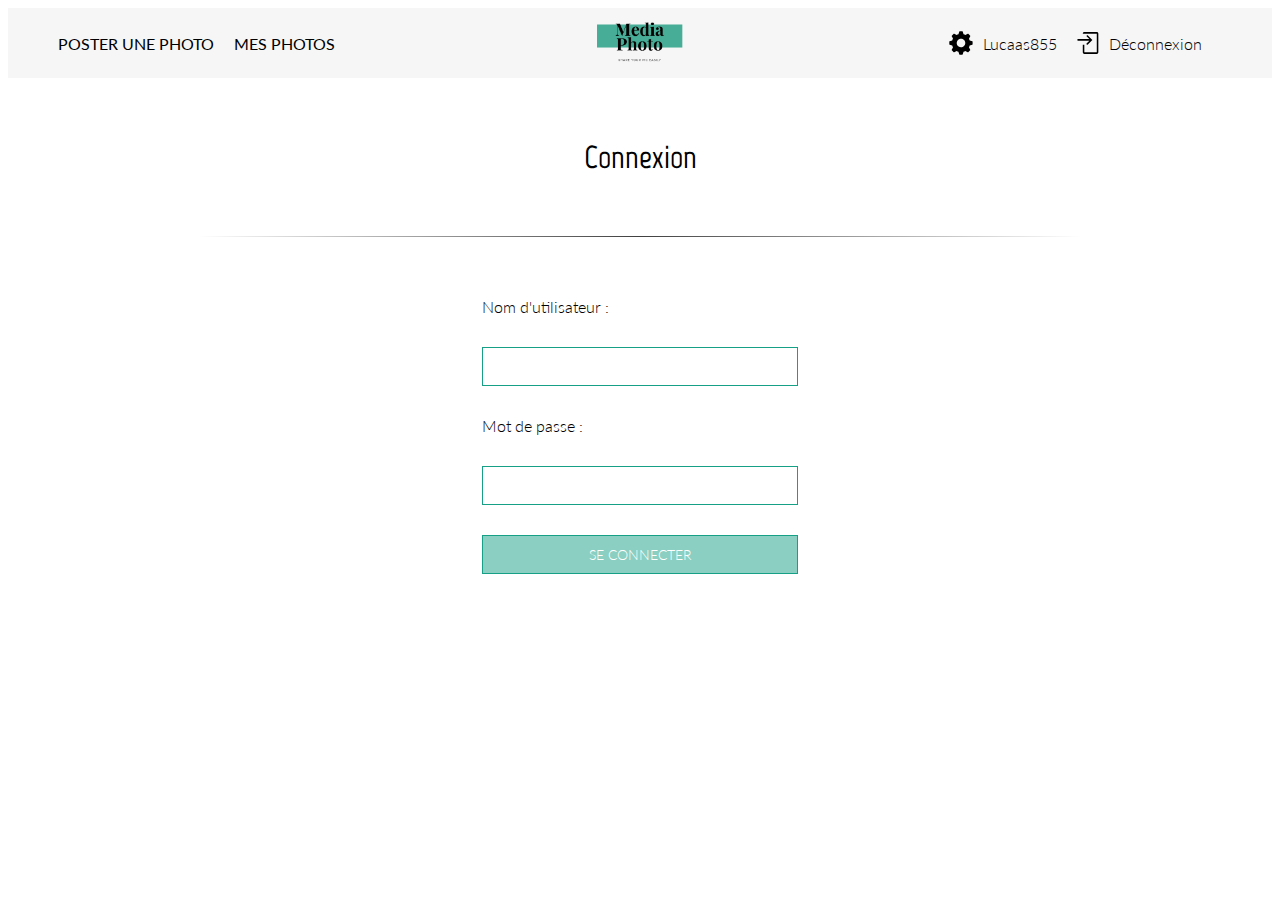
<file: html-maker/connexion.html>
<!DOCTYPE html>
<html lang="fr" dir="ltr">
<head>
  <meta http-equiv="content-type" content="text/html; charset=UTF-8">
  <meta charset="utf-8">
  <meta http-equiv="X-UA-Compatible" content="IE=edge">
  <meta name="description" content="">
  <meta name="viewport" content="width=device-width, initial-scale=1">
  <link href="https://fonts.googleapis.com/css2?family=Lato:wght@300;400&family=Marvel:wght@300;400&display=swap" rel="stylesheet">
  <title>ACCUEIL | MediaPhoto</title>
  <link rel="stylesheet" href="https://necolas.github.io/normalize.css/8.0.1/normalize.css">
  <link rel="stylesheet" href="./css/utils.css">
  <link rel="stylesheet" href="./css/styleLogin.css">
</head>
<body>
  <header>
    <nav>
      <div class="nav-link">
        <a href="#">POSTER UNE PHOTO</a>
        <a href="#">Mes photos</a>
      </div>
      <a href="#">
        <img class="logo" src="./img/logo.png" alt="MediaPhoto" />
      </a>
      <div class="nav-setting">
        <a href="#"><img src="./img/setting.svg" alt="Paramètre"><p>Lucaas855</p></a>
        <a href="#"><img src="./img/disconnect.svg" alt="Déconnexion"><p>Déconnexion</p></a>
      </div>
    </nav>
  </header>

  <h1>Connexion</h1>
  <hr style="width: 70%">
  <form action="${checkLogin}" method="POST">
    <div>
      <label for="name">Nom d'utilisateur :</label>
      <input type="text" name="name" id="name">
    </div>
    <div>
      <label for="password">Mot de passe :</label>
      <input type="password" name="password" id="password">
    </div>
    <button name="submit" type="submit">Se connecter</button>
  </form>
</body>
</html>
</file>
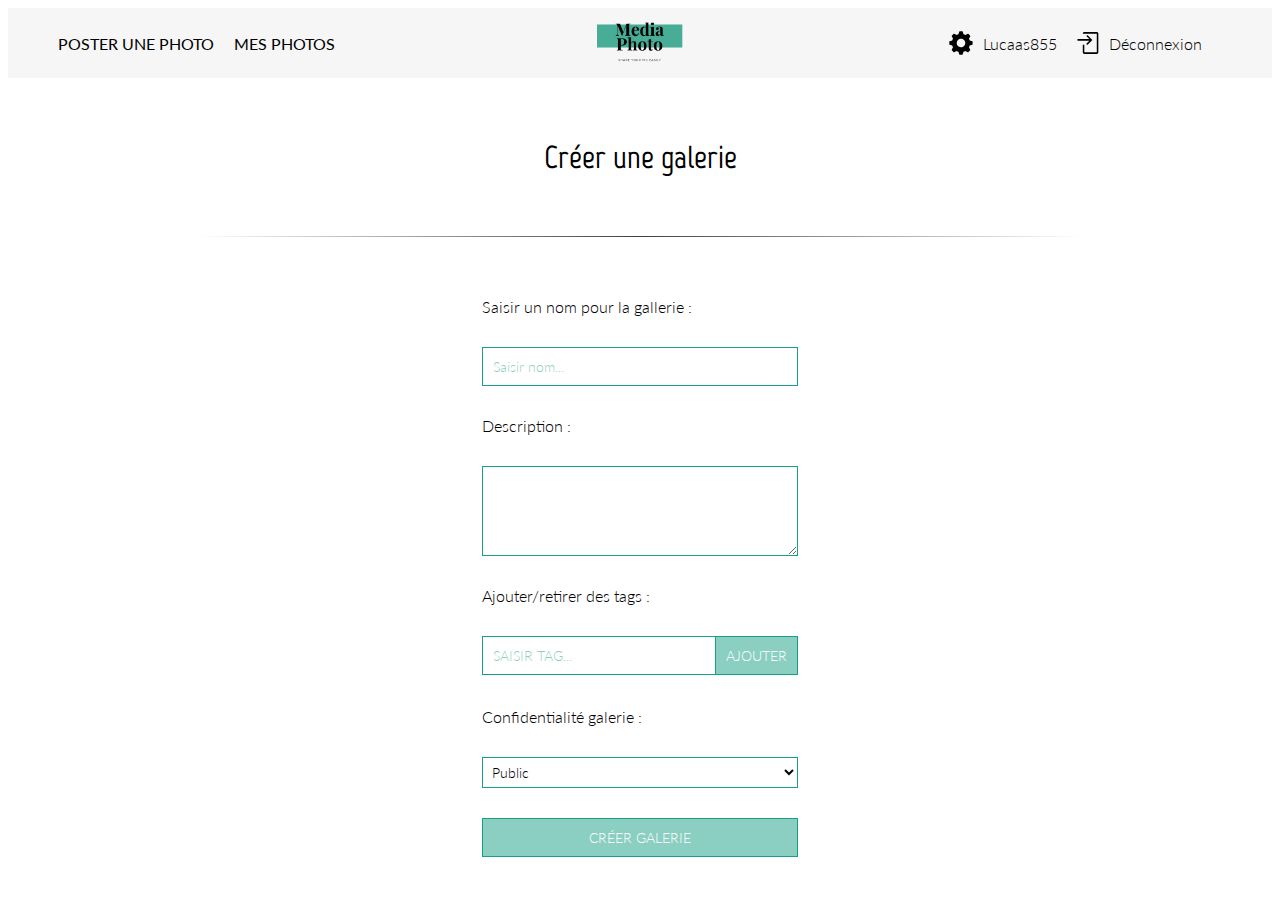
<file: html-maker/creer-galerie.html>
<!DOCTYPE html>
<html lang="fr" dir="ltr">
<head>
  <meta http-equiv="content-type" content="text/html; charset=UTF-8">
  <meta charset="utf-8">
  <meta http-equiv="X-UA-Compatible" content="IE=edge">
  <meta name="description" content="">
  <meta name="viewport" content="width=device-width, initial-scale=1">
  <link href="https://fonts.googleapis.com/css2?family=Lato:wght@300;400&family=Marvel:wght@300;400&display=swap" rel="stylesheet">
  <title>ACCUEIL | MediaPhoto</title>
  <link rel="stylesheet" href="https://necolas.github.io/normalize.css/8.0.1/normalize.css">
  <link rel="stylesheet" href="./css/utils.css">
  <link rel="stylesheet" href="./css/styleLogin.css">
</head>
<body>
  <datalist id="_tagSearch">
  </datalist>
  <header>
    <nav>
      <div class="nav-link">
        <a href="#">POSTER UNE PHOTO</a>
        <a href="#">Mes photos</a>
      </div>
      <a href="#">
        <img class="logo" src="./img/logo.png" alt="MediaPhoto" />
      </a>
      <div class="nav-setting">
        <a href="#"><img src="./img/setting.svg" alt="Paramètre"><p>Lucaas855</p></a>
        <a href="#"><img src="./img/disconnect.svg" alt="Déconnexion"><p>Déconnexion</p></a>
      </div>
    </nav>
  </header>

  <h1>Créer une galerie</h1>
  <hr style="width: 70%">

  <form action="" method="POST">
    <div>
      <label for="galerie-name">Saisir un nom pour la gallerie :</label>
      <input type="text" placeholder="Saisir nom..." name="galerie-name" id="galerie-name">
    </div>
    <div>
      <label for="galerie-desc">Description :</label>
      <textarea name="galerie-desc" id="galerie-desc" rows="4"></textarea>
    </div>
    <div>
      <label for="tag-add-textbox">Ajouter/retirer des tags :</label>
      <div class="input-tb-submit tag-add-block">
        <input type="text" id="tag-add-textbox" placeholder="SAISIR TAG..." list="_tagSearch"/>
        <input type="button" id="tag-add-btn" value="AJOUTER" />
        <input type="text" style="display: none;" id="input-tagList" name="list-tag" value="">
      </div>
      <div id="block-list-tags">
        <p id="p-list-tags"></p>
      </div>
    </div>
    <div>
      <label for="galerie-conf">Confidentialité galerie :</label>
      <select id="galerie-conf" name="galerie-conf">
        <option value="1">Public</option>
        <option value="2">Privé</option>
        <option value="3">Partagé</option>
      </select>
    </div>
    <div id="block-add-user" style="display: none;">
      <label for="user-add-textbox">Ajouter/retirer des utilisateurs :</label>
      <div class="input-tb-submit user-add-block">
        <input type="text" id="user-add-textbox" placeholder="SAISIR UTILISATEUR..."/>
        <input type="button" id="user-add-btn" value="AJOUTER" />
        <input type="text" style="display: none;" id="input-userList" name="list-user" value="">
      </div>
      <div id="block-list-users">
        <p id="p-list-users"></p>
      </div>
    </div>
    <input name="submit" id="submit" type="submit" value="Créer galerie"/>
  </form>
  <script src="https://code.jquery.com/jquery-3.2.1.js"></script>
  <script> window.jQuery || document.write('<script src="js/jquery-3.2.1.js"><\/script>')</script>
  <script src="./js/autosearch.js"></script>
  <script src="./js/conf-user.js"></script>
  <script type="text/javascript">
    $('#galerie-conf').change(function(){
      if($('#galerie-conf').val() == '3'){
        $('#block-add-user').css('display', 'block');
      }
      else {
        $('#block-add-user').css('display', 'none');
      }
    })
  </script>
</body>
</html>
</file>
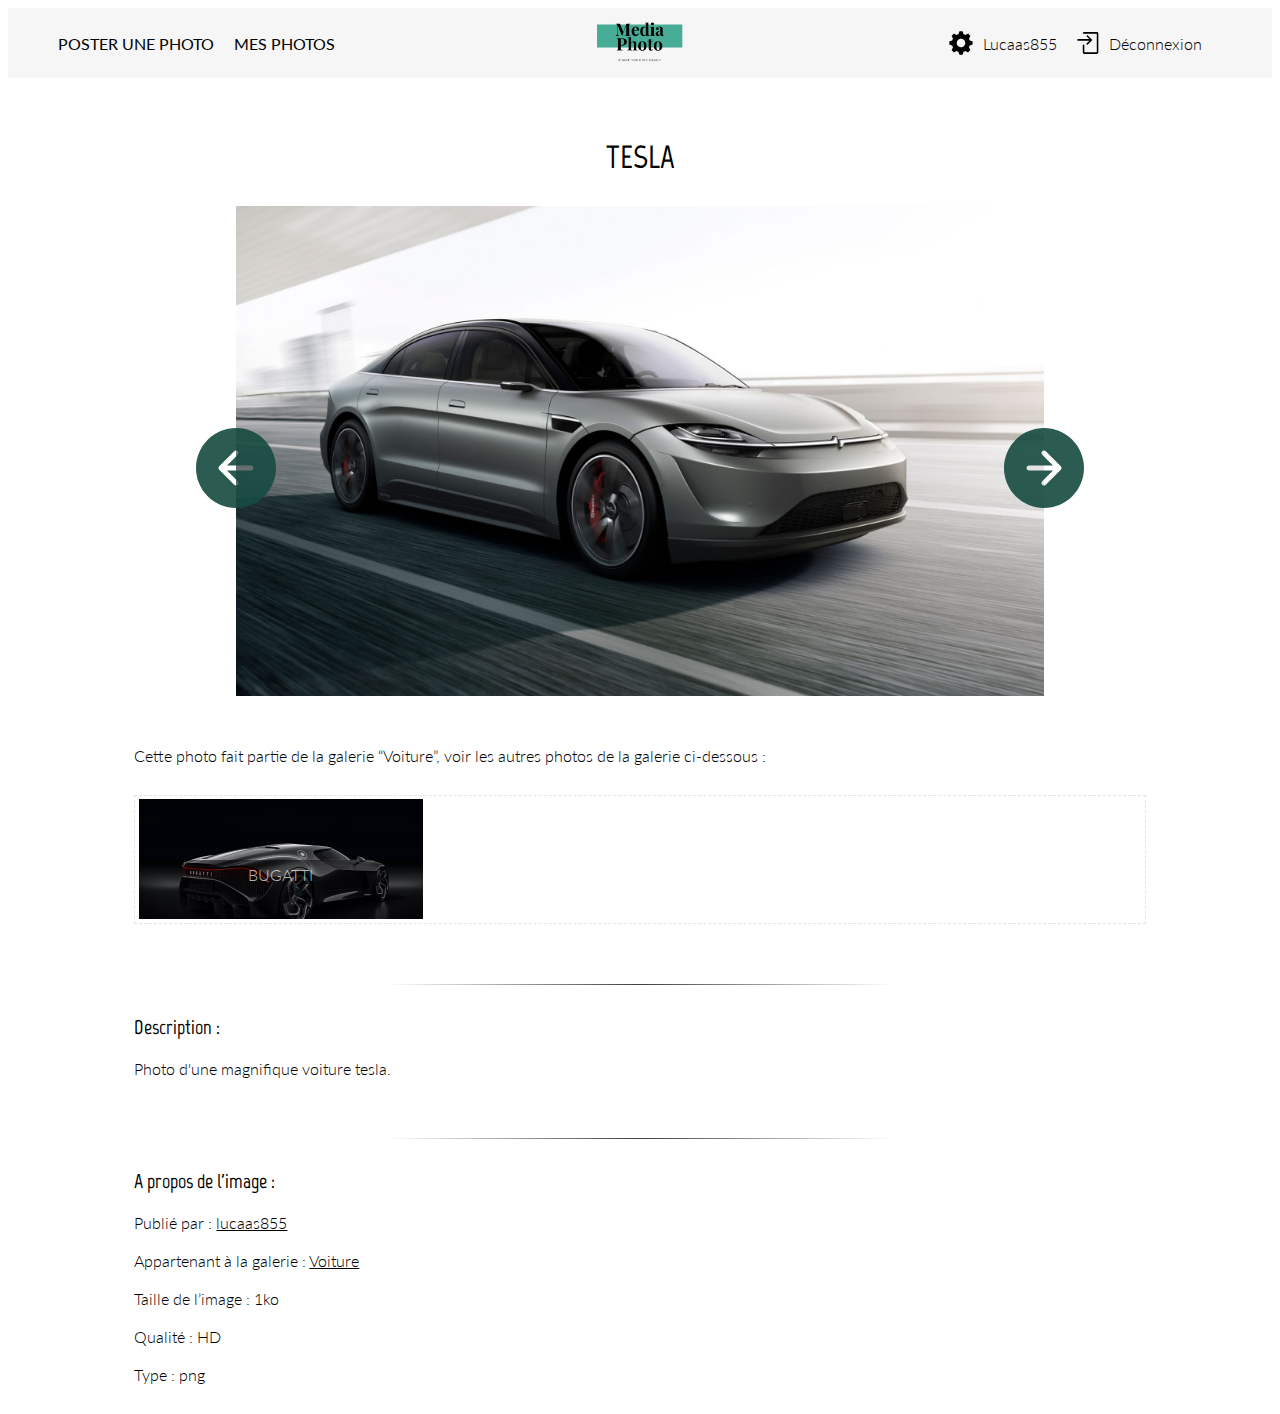
<file: html-maker/detail.html>
<!DOCTYPE html>
<html lang="fr">
  <head>
    <meta http-equiv="content-type" content="text/html; charset=UTF-8">
    <meta charset="utf-8">
    <meta http-equiv="X-UA-Compatible" content="IE=edge">
    <meta name="description" content="">
    <meta name="viewport" content="width=device-width, initial-scale=1">
    <link href="https://fonts.googleapis.com/css2?family=Lato:wght@300;400&family=Marvel:wght@300;400&display=swap" rel="stylesheet">
    <title>TESLA | MediaPhoto</title>
    <link rel="stylesheet" href="https://necolas.github.io/normalize.css/8.0.1/normalize.css">
    <link rel="stylesheet" href="./css/utils.css">
    <link rel="stylesheet" href="./css/detail.css">
  </head>
  <body>
    <header>
      <nav>
        <div class="nav-link">
          <a href="#">POSTER UNE PHOTO</a>
          <a href="#">Mes photos</a>
        </div>
        <a href="#">
          <img class="logo" src="./img/logo.png" alt="MediaPhoto" />
        </a>
        <div class="nav-setting">
          <a href="#"><img src="./img/setting.svg" alt="Paramètre"><p>Lucaas855</p></a>
          <a href="#"><img src="./img/disconnect.svg" alt="Déconnexion"><p>Déconnexion</p></a>
        </div>
      </nav>
    </header>
    <article class="content-block">
      <h1>TESLA</h1>
      <div class="picture-block">
        <div class="showing" id="My-lightbox-gallery">
          <div class="vignette solo">
            <img class="pic" data-img="./img/TESLA-X.png" data-id="1" src="./img/TESLA-X.png" alt="TESLA par lucaas855" />
          </div>
          <a href="">
            <img class="left-arrow" src="./img/left_arrow_pic.svg" alt="Afficher précédent">
          </a>
          <a href="">
            <img class="right-arrow" src="./img/left_arrow_pic.svg" alt="Afficher suivant">
          </a>
        </div>
        <div class="in-galerie">
          <p>Cette photo fait partie de la galerie “Voiture”, voir les autres photos de la galerie ci-dessous :</p>
          <div class="block-vignette">
            <a href="#">
              <img src="./img/BUGATTI.png" alt="BUGATTI"/>
              <div class="card-footer">
                <p>BUGATTI</p>
              </div>
            </a>
          </div>
        </div>
      </div>
      <hr style="width: 50%;">
      <div class="description-block">
        <h3>Description :</h3>
        <p>Photo d'une magnifique voiture tesla.</p>
      </div>
      <hr style="width: 50%;">
      <div class="more-info-block">
        <h3>A propos de l'image :</h3>
        <p>
          Publié par : <a href="#">lucaas855</a><br>
          <br>
          Appartenant à la galerie : <a href="#">Voiture</a><br>
          <br>
          Taille de l’image : 1ko<br>
          <br>
          Qualité : HD<br>
          <br>
          Type : png
        </p>
      </div>
    </article>
    <script src="https://code.jquery.com/jquery-3.2.1.js"></script>
    <script> window.jQuery || document.write('<script src="js/jquery-3.2.1.js"><\/script>')</script>
    <script src="js/lightbox.js"></script>
  </body>
</html>
</file>
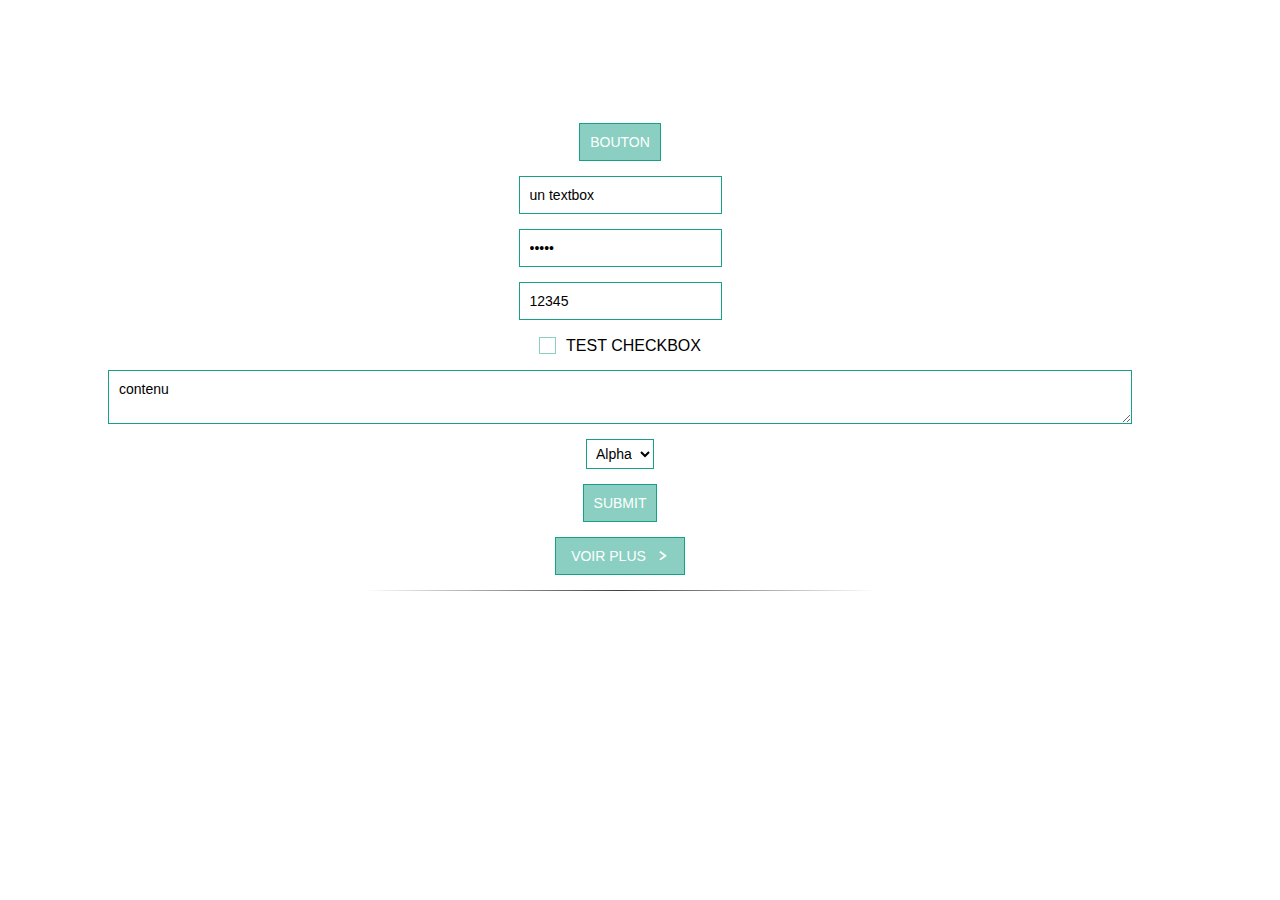
<file: html-maker/example-module.html>
<!DOCTYPE html>
<html lang="fr" dir="ltr">
  <head>
    <meta charset="utf-8">
    <title></title>
    <link rel="stylesheet" href="./css/example-module.css">
  </head>
  <body>
    <input type="button" name="nom" value="Bouton">
    <input type="text" name="texte" value="un textbox">
    <input type="password" name="monpass" value="12345">
    <input type="number" name="nombre" value="12345">
    <div class="checkbox-group" style="justify-content: center;">
      <input type="checkbox" id="test-id" name="testKey" value="testValue">
      <label for="test-id">Test checkbox</label>
    </div>
    <textarea name="textarea">contenu</textarea>
    <select name="select">
      <option>Alpha</option>
      <option>Beta</option>
      <option>Delta</option>
    </select>
    <input type="submit" name="envoi" value="Submit">
    <button class="btn-show-more">
      VOIR PLUS
      <img src="./img/right_arrow.svg" alt="Voir plus"/>
    </button>
    <hr style="width:50%;">
  </body>
</html>
</file>
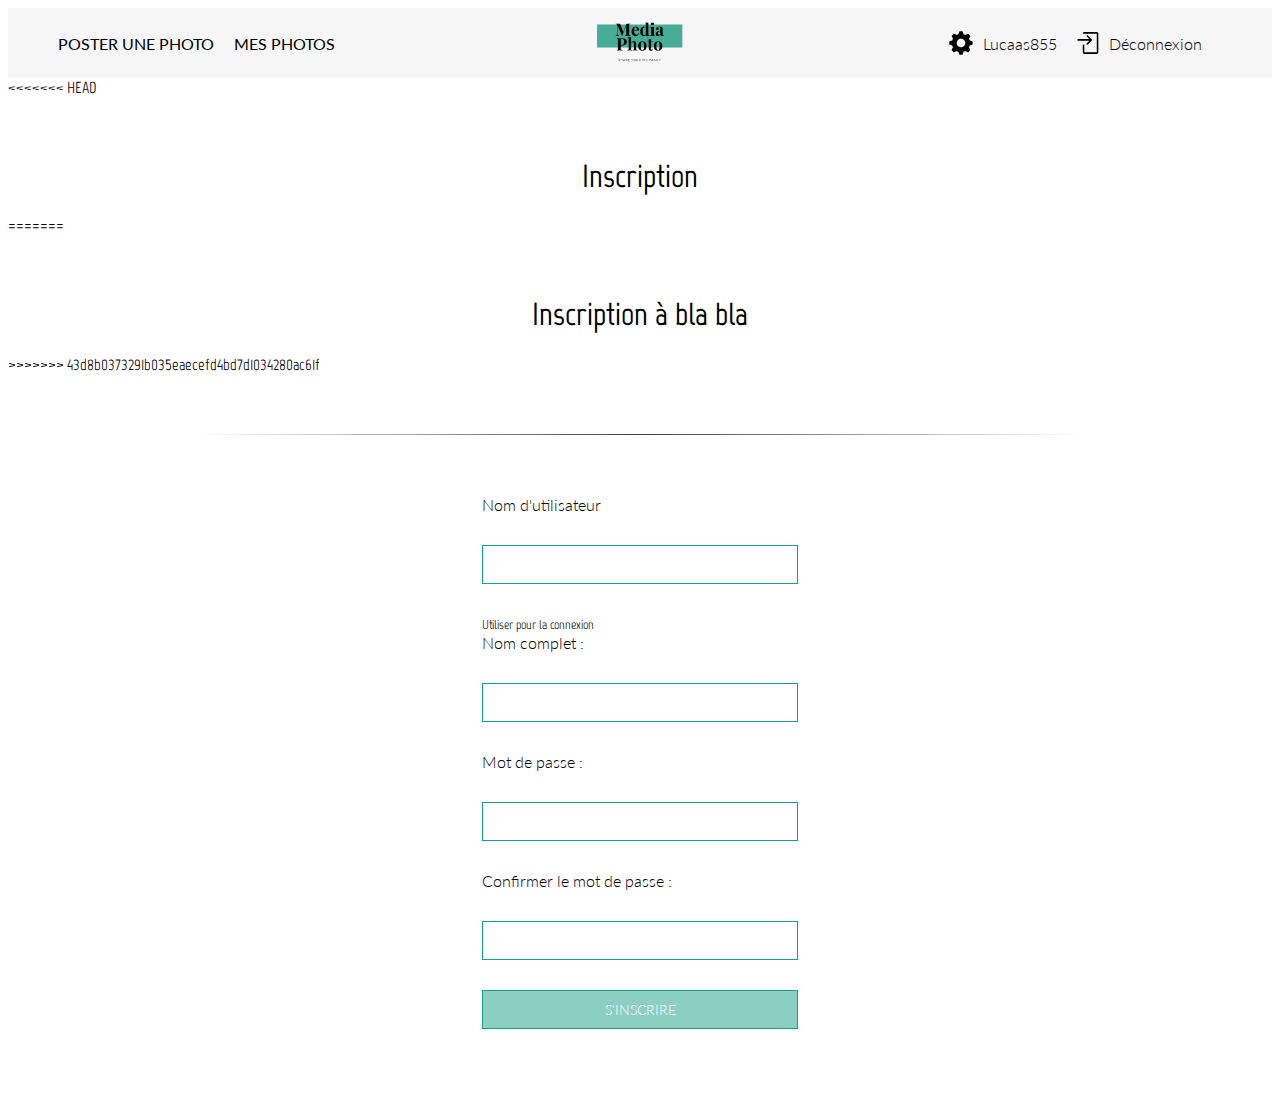
<file: html-maker/inscription.html>
<!DOCTYPE html>
<html lang="fr" dir="ltr">
<head>
  <meta http-equiv="content-type" content="text/html; charset=UTF-8">
  <meta charset="utf-8">
  <meta http-equiv="X-UA-Compatible" content="IE=edge">
  <meta name="description" content="">
  <meta name="viewport" content="width=device-width, initial-scale=1">
  <link href="https://fonts.googleapis.com/css2?family=Lato:wght@300;400&family=Marvel:wght@300;400&display=swap" rel="stylesheet">
  <title>ACCUEIL | MediaPhoto</title>
  <link rel="stylesheet" href="https://necolas.github.io/normalize.css/8.0.1/normalize.css">
  <link rel="stylesheet" href="./css/utils.css">
  <link rel="stylesheet" href="./css/styleLogin.css">
</head>
<body>
    <header>
        <nav>
          <div class="nav-link">
            <a href="#">POSTER UNE PHOTO</a>
            <a href="#">Mes photos</a>
          </div>
          <a href="#">
            <img class="logo" src="./img/logo.png" alt="MediaPhoto" />
          </a>
          <div class="nav-setting">
            <a href="#"><img src="./img/setting.svg" alt="Paramètre"><p>Lucaas855</p></a>
            <a href="#"><img src="./img/disconnect.svg" alt="Déconnexion"><p>Déconnexion</p></a>
          </div>
        </nav>
      </header>

<<<<<<< HEAD
      <h1>Inscription</h1>
=======
      <h1>Inscription à bla bla</h1>
>>>>>>> 43d8b0373291b035eaecefd4bd7d1034280ac61f
      <hr style="width: 70%">

      <form action="${checkSignup}" method="POST">
          <div>
              <label for="username">Nom d'utilisateur</label>
              <input type="text" name="username" id="username">
              <small id="username">Utiliser pour la connexion</small>
          </div>
          <div>
              <label for="name">Nom complet :</label>
              <input type="text" name="name" id="name">
          </div>
          <div>
              <label for="password">Mot de passe :</label>
              <input type="password" name="password" id="password">
          </div>
          <div>
              <label for="password_confirmation">Confirmer le mot de passe :</label>
              <input type="password" name="password_confirmation" id="password_confirmation">
          </div>
          <button name="submit" type="submit">S'inscrire</button>
      </form>
  </body>
  </html>
</file>
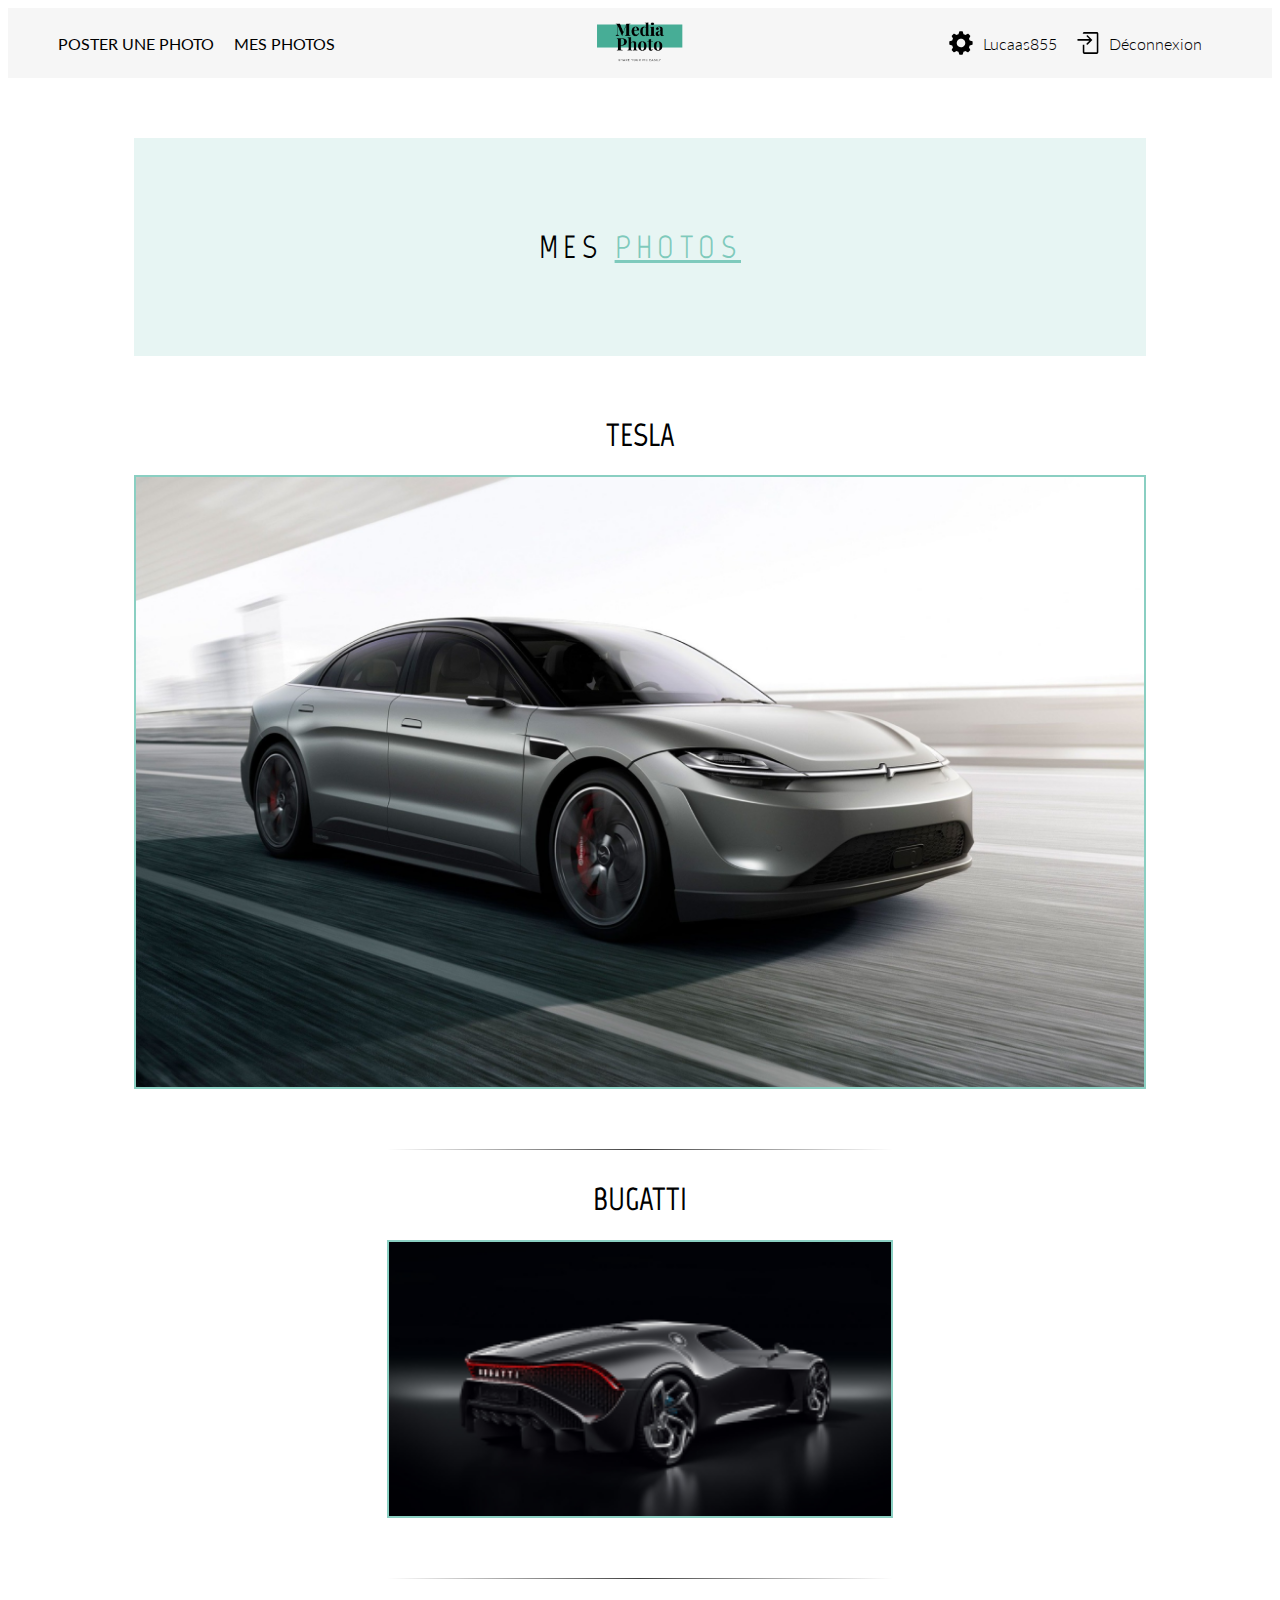
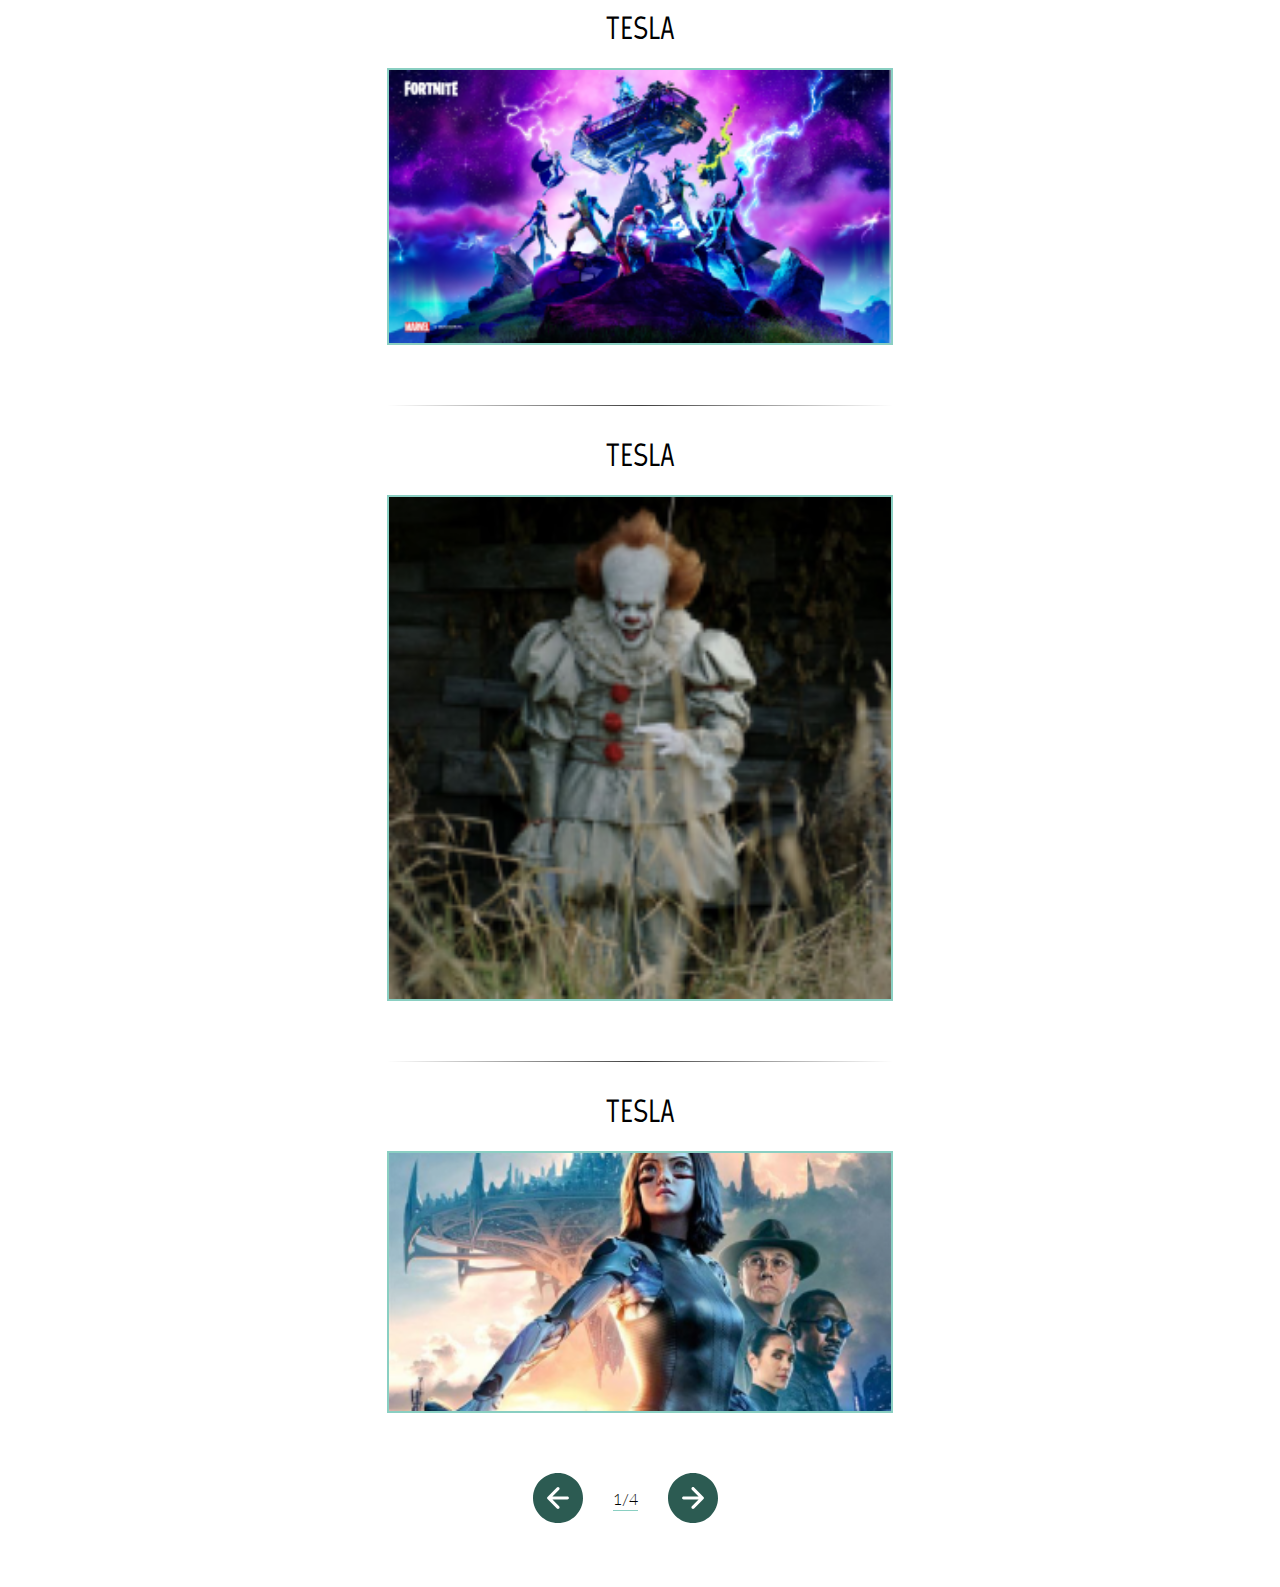
<file: html-maker/mesphotos.html>
<!DOCTYPE html>
<html lang="fr">
  <head>
    <meta http-equiv="content-type" content="text/html; charset=UTF-8">
    <meta charset="utf-8">
    <meta http-equiv="X-UA-Compatible" content="IE=edge">
    <meta name="description" content="">
    <meta name="viewport" content="width=device-width, initial-scale=1">
    <link href="https://fonts.googleapis.com/css2?family=Lato:wght@300;400&family=Marvel:wght@300;400&display=swap" rel="stylesheet">
    <title>TESLA | MediaPhoto</title>
    <link rel="stylesheet" href="https://necolas.github.io/normalize.css/8.0.1/normalize.css">
    <link rel="stylesheet" href="./css/utils.css">
    <link rel="stylesheet" href="./css/show_pic.css">
  </head>
  <body>
    <header>
      <nav>
        <div class="nav-link">
          <a href="#">POSTER UNE PHOTO</a>
          <a href="#">Mes photos</a>
        </div>
        <a href="#">
          <img class="logo" src="./img/logo.png" alt="MediaPhoto" />
        </a>
        <div class="nav-setting">
          <a href="#"><img src="./img/setting.svg" alt="Paramètre"><p>Lucaas855</p></a>
          <a href="#"><img src="./img/disconnect.svg" alt="Déconnexion"><p>Déconnexion</p></a>
        </div>
      </nav>
    </header>
    <article class="block-title-page">
        <h1>Mes <strong><u>photos</u></strong></h1>
    </article>
    <article class="content-block pictures-list">
      <div class="pictures">
        <h1>TESLA</h1>
        <a href="#">
          <img class="pic" src="./img/TESLA-X.png" alt="TESLA par moi" />
        </a>
      </div>
      <hr style="width: 50%">
      <div class="pictures">
        <h1>BUGATTI</h1>
        <a href="#">
          <img class="pic" src="./img/BUGATTI.png" alt="BUGATTI par moi" />
        </a>
      </div>
      <hr style="width: 50%">
      <div class="pictures">
        <h1>TESLA</h1>
        <a href="#">
          <img class="pic" src="./img/FORTNIITE.png" alt="FORTNIITE par moi" />
        </a>
      </div>
      <hr style="width: 50%">
      <div class="pictures">
        <h1>TESLA</h1>
        <a href="#">
          <img class="pic" src="./img/Ca.png" alt="Ca par moi" />
        </a>
      </div>
      <hr style="width: 50%">
      <div class="pictures">
        <h1>TESLA</h1>
        <a href="#">
          <img class="pic" src="./img/AVENGERS.png" alt="AVENGERS par moi" />
        </a>
      </div>
    </article>
    <footer>
      <div class="block-pagination">
        <a class="previous-page" href="page-1">
          <img src="./img/left_arrow_pic.svg" alt="Précédent">
        </a>
        <p class="actual-page">1/4</p>
        <a class="next-page" href="page+1">
          <img src="./img/left_arrow_pic.svg" alt="Suivant">
        </a>
      </div>
    </footer>
    <script src="https://code.jquery.com/jquery-3.2.1.js"></script>
    <script> window.jQuery || document.write('<script src="js/jquery-3.2.1.js"><\/script>')</script>
  </body>
</html>
</file>
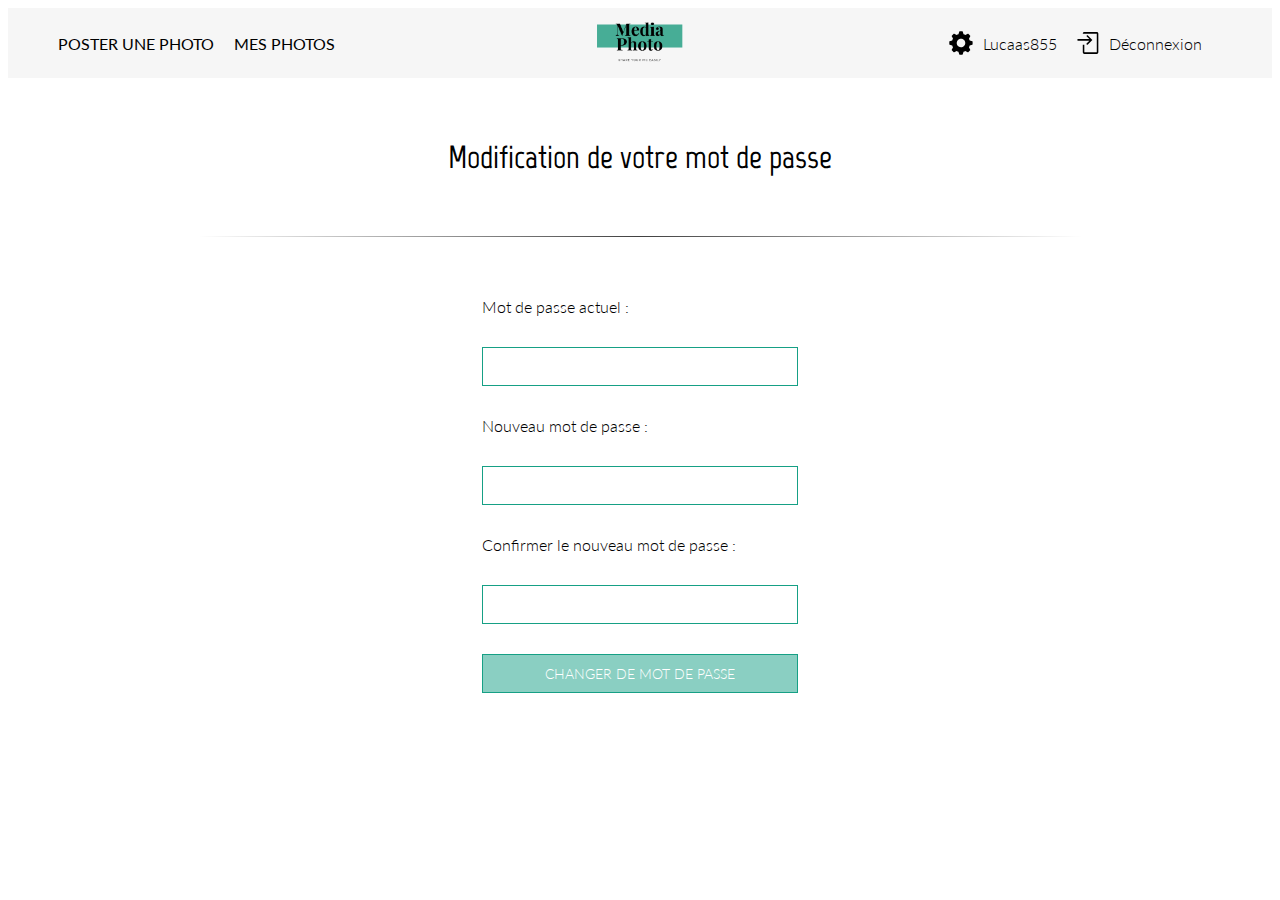
<file: html-maker/password.html>
<!DOCTYPE html>
<html lang="fr" dir="ltr">
<head>
  <meta http-equiv="content-type" content="text/html; charset=UTF-8">
  <meta charset="utf-8">
  <meta http-equiv="X-UA-Compatible" content="IE=edge">
  <meta name="description" content="">
  <meta name="viewport" content="width=device-width, initial-scale=1">
  <link href="https://fonts.googleapis.com/css2?family=Lato:wght@300;400&family=Marvel:wght@300;400&display=swap" rel="stylesheet">
  <title>ACCUEIL | MediaPhoto</title>
  <link rel="stylesheet" href="https://necolas.github.io/normalize.css/8.0.1/normalize.css">
  <link rel="stylesheet" href="./css/utils.css">
  <link rel="stylesheet" href="./css/styleLogin.css">
</head>
<body>
  <header>
    <nav>
      <div class="nav-link">
        <a href="#">POSTER UNE PHOTO</a>
        <a href="#">Mes photos</a>
      </div>
      <a href="#">
        <img class="logo" src="./img/logo.png" alt="MediaPhoto" />
      </a>
      <div class="nav-setting">
        <a href="#"><img src="./img/setting.svg" alt="Paramètre"><p>Lucaas855</p></a>
        <a href="#"><img src="./img/disconnect.svg" alt="Déconnexion"><p>Déconnexion</p></a>
      </div>
    </nav>
  </header>

  <h1>Modification de votre mot de passe</h1>
  <hr style="width: 70%">
  <form action="${checkPassword}" method="POST">
    <div>
      <label for="currentPassword">Mot de passe actuel :</label>
      <input type="password" name="currentPassword" id="currentPassword">
    </div>
    <div>
      <label for="newPassword">Nouveau mot de passe :</label>
      <input type="password" name="newPassword" id="newPassword">
    </div>
    <div>
      <label for="newPasswordConfirmation">Confirmer le nouveau mot de passe :</label>
      <input type="password" name="newPasswordConfirmation" id="newPasswordConfirmation">
    </div>
    <button name="submit" type="submit">Changer de mot de passe</button>
  </form>
</body>
</html>
</file>
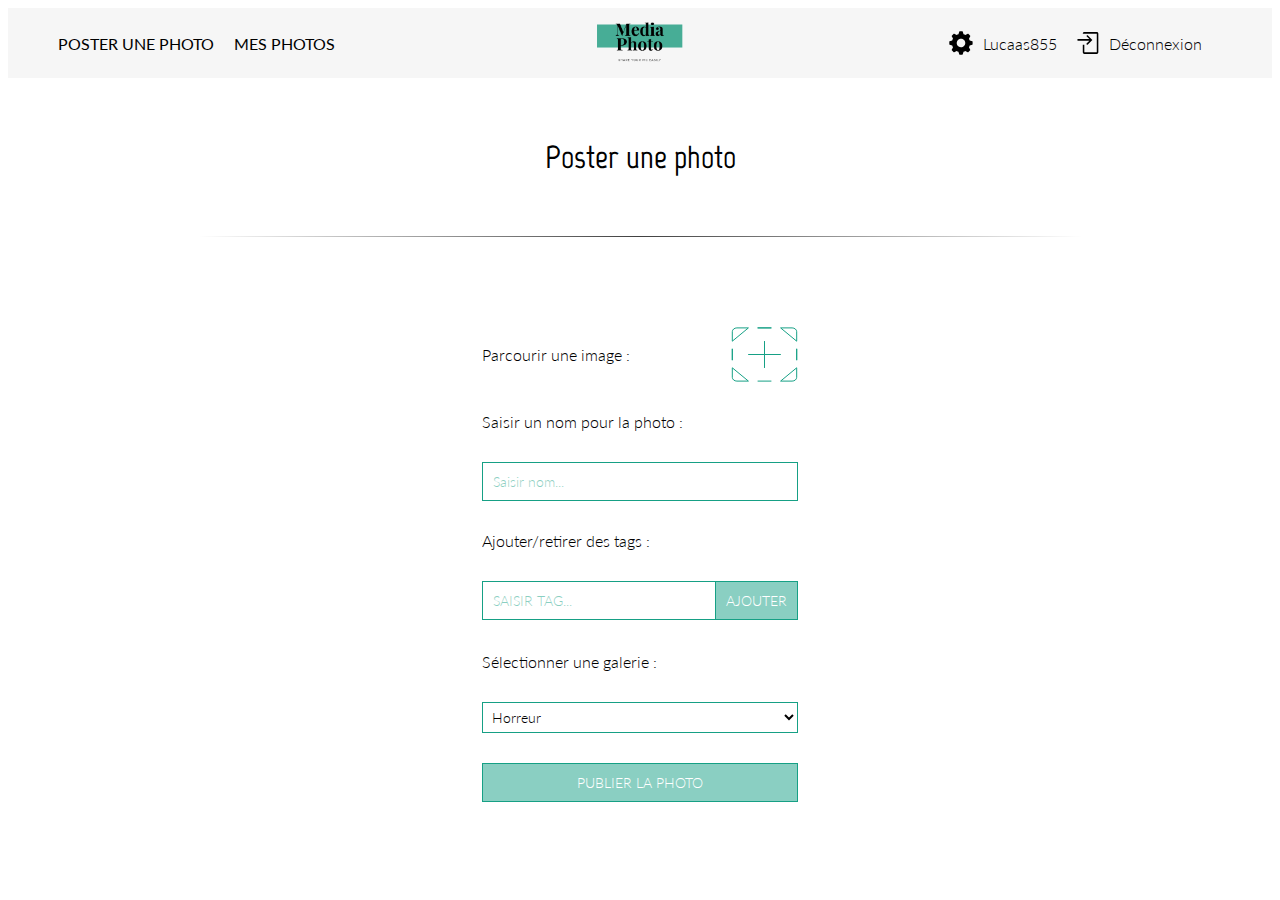
<file: html-maker/poster-image.html>
<!DOCTYPE html>
<html lang="fr" dir="ltr">
<head>
  <meta http-equiv="content-type" content="text/html; charset=UTF-8">
  <meta charset="utf-8">
  <meta http-equiv="X-UA-Compatible" content="IE=edge">
  <meta name="description" content="">
  <meta name="viewport" content="width=device-width, initial-scale=1">
  <link href="https://fonts.googleapis.com/css2?family=Lato:wght@300;400&family=Marvel:wght@300;400&display=swap" rel="stylesheet">
  <title>ACCUEIL | MediaPhoto</title>
  <link rel="stylesheet" href="https://necolas.github.io/normalize.css/8.0.1/normalize.css">
  <link rel="stylesheet" href="./css/utils.css">
  <link rel="stylesheet" href="./css/styleLogin.css">
</head>
<body>
  <datalist id="_tagSearch">
  </datalist>
  <header>
    <nav>
      <div class="nav-link">
        <a href="#">POSTER UNE PHOTO</a>
        <a href="#">Mes photos</a>
      </div>
      <a href="#">
        <img class="logo" src="./img/logo.png" alt="MediaPhoto" />
      </a>
      <div class="nav-setting">
        <a href="#"><img src="./img/setting.svg" alt="Paramètre"><p>Lucaas855</p></a>
        <a href="#"><img src="./img/disconnect.svg" alt="Déconnexion"><p>Déconnexion</p></a>
      </div>
    </nav>
  </header>

  <h1>Poster une photo</h1>
  <hr style="width: 70%">

  <form action="" method="POST">
    <div class="block-parcourir-img" >
      <label for="image-upload">Parcourir une image :</label>
      <input style="display: none;" type="file" id="image-upload" name="image-upload" accept="image/png, image/jpeg, image/jpg">
      <img src="./img/add.svg" alt="Parcourir"/>
    </div>
    <div>
      <label for="galerie-name">Saisir un nom pour la photo :</label>
      <input type="text" placeholder="Saisir nom..." name="galerie-name" id="galerie-name">
    </div>
    <div>
      <label for="tag-add-textbox">Ajouter/retirer des tags :</label>
      <div class="input-tb-submit tag-add-block">
        <input type="text" id="tag-add-textbox" placeholder="SAISIR TAG..." list="_tagSearch"/>
        <input type="button" id="tag-add-btn" value="AJOUTER" />
        <input type="text" style="display: none;" id="input-tagList" name="list-tag" value="">
      </div>
      <div id="block-list-tags">
        <p id="p-list-tags"></p>
      </div>
    </div>
    <div>
      <label for="galerie-conf">Sélectionner une galerie :</label>
      <select id="galerie-conf" name="galerie-conf">
        <option value="1">Horreur</option>
        <option value="2">Film</option>
        <option value="3">Flash</option>
      </select>
    </div>
    <input name="submit" id="submit" type="submit" value="publier la photo"/>
  </form>
  <script src="https://code.jquery.com/jquery-3.2.1.js"></script>
  <script> window.jQuery || document.write('<script src="js/jquery-3.2.1.js"><\/script>')</script>
  <script src="./js/autosearch.js"></script>
  <script type="text/javascript">
    $('.block-parcourir-img img').click(function(){
      $('#image-upload').click();
    })
  </script>
</body>
</html>
</file>
<file: html-maker/css/utils.css>
header nav {
  height: 70px;
  background-color: #F6F6F6;
  display: flex;
  justify-content: space-between;
  align-items: center;
  flex-wrap: nowrap;
  padding: 0 50px;
  font-family: "Lato", sans-serif;
}
@media screen and (max-width: 919px) {
  header nav {
    padding: 0;
  }
}
header nav a {
  text-decoration: none;
  color: black;
}
header nav .nav-link {
  width: 40%;
  display: flex;
  justify-content: flex-start;
  flex-wrap: nowrap;
}
header nav .nav-link > a {
  display: flex;
  justify-content: space-between;
  align-items: center;
  flex-wrap: nowrap;
  margin-right: 20px;
  text-transform: uppercase;
}
@media screen and (max-width: 1000px) {
  header nav .nav-link > a p {
    display: none;
  }
}
header nav .nav-link > a img {
  margin-left: 1.5em;
  margin-right: 10px;
  transition: transform 0.5s;
  width: 1.75em;
  height: 1.75em;
}
header nav .nav-link > a:hover > img {
  transform: scale(0.9);
}
header nav .logo {
  height: 40px;
}
header nav .nav-setting {
  width: 40%;
  display: flex;
  justify-content: flex-end;
  flex-wrap: nowrap;
}
header nav .nav-setting a {
  display: flex;
  justify-content: space-between;
  align-items: center;
  flex-wrap: nowrap;
  margin-right: 20px;
}
@media screen and (max-width: 919px) {
  header nav .nav-setting a > p {
    display: none;
  }
}
header nav .nav-setting a > img {
  margin-right: 10px;
  transition: transform 0.5s;
}
header nav .nav-setting a:hover > img {
  transform: scale(0.9);
}

input[type=text], input[type=password], input[type=number] {
  font-size: 14px;
  font-family: "Lato", sans-serif;
  font-weight: 300;
  color: black;
  background-color: white;
  padding: 10px;
  border: 1px solid #16A085;
  box-sizing: border-box;
}
input[type=text]::placeholder, input[type=password]::placeholder, input[type=number]::placeholder {
  color: rgba(22, 160, 133, 0.5);
}

textarea {
  font-size: 14px;
  font-family: "Lato", sans-serif;
  font-weight: 300;
  color: black;
  background-color: white;
  padding: 10px;
  border: 1px solid #16A085;
  box-sizing: border-box;
  width: 100%;
}
textarea::placeholder {
  color: rgba(22, 160, 133, 0.5);
}

select {
  font-size: 14px;
  font-family: "Lato", sans-serif;
  font-weight: 300;
  color: black;
  background-color: white;
  padding: 5px;
  border: 1px solid #16A085;
  box-sizing: border-box;
}

input[type=submit], input[type=button], button {
  font-size: 14px;
  text-transform: uppercase;
  font-family: "Lato", sans-serif;
  font-weight: 300;
  color: white;
  background-color: rgba(22, 160, 133, 0.5);
  outline: none;
  cursor: pointer;
  border: 1px solid #16A085;
  box-sizing: border-box;
  padding: 10px;
  transition: background-color 0.3s;
}
input[type=submit]:hover, input[type=button]:hover, button:hover {
  background-color: rgba(22, 160, 133, 0.6);
}

input[type=checkbox] {
  border: 1px solid rgba(22, 160, 133, 0.5);
  border-radius: 0;
  width: 15px;
  height: 15px;
  appearance: none;
  padding: 0;
  margin: 0px 10px 0 0;
  box-sizing: content-box;
  cursor: pointer;
}
input[type=checkbox]:checked {
  appearance: none;
  color: rgba(22, 160, 133, 0.5);
  position: relative;
}
input[type=checkbox]:checked::before {
  content: "X";
  font-size: 14px;
  color: rgba(22, 160, 133, 0.5);
  width: 15px;
  height: 15px;
  text-align: center;
  display: block;
  position: absolute;
  top: 0;
  left: 0;
}

input, label, textarea, button, select {
  font-family: "Lato", sans-serif;
  font-weight: 300;
  outline: none;
}

a {
  color: inherit;
  transition: opacity 0.4s;
}
a:hover {
  opacity: 0.7;
}

p {
  font-size: 16px;
  font-family: "Lato", sans-serif;
  font-weight: 300;
}

h1 {
  font-size: 2em;
}

h2, h3 {
  font-size: 20px;
}

hr {
  display: block;
  border: 0;
  height: 1px;
  background-image: linear-gradient(to right, rgba(0, 0, 0, 0), rgba(0, 0, 0, 0.75), rgba(0, 0, 0, 0));
  margin: 60px auto;
}

.content-block > * {
  margin-bottom: 30px;
}
.content-block h1 {
  text-align: center;
  color: black;
  font-size: 32px;
}

.checkbox-group {
  display: flex;
  align-items: center;
}
.checkbox-group label {
  text-transform: uppercase;
  padding-top: 2px;
}

.btn-show-more {
  position: relative;
  display: block;
  padding-left: 15px;
  padding-right: 38px;
  cursor: pointer;
}
.btn-show-more:hover img {
  transform: scale(1.3);
}
.btn-show-more img {
  position: absolute;
  width: 12px;
  height: 10px;
  right: 15px;
  top: calc(50% - 5px);
  transition: transform 0.3s;
}

.input-tb-submit {
  display: flex;
  justify-content: space-between;
  flex-wrap: nowrap;
}
.input-tb-submit input[type=text] {
  width: 100%;
}
.input-tb-submit input[type=submit], .input-tb-submit input[type=button] {
  border-left: 0;
  width: initial;
}

.block-search {
  background-color: rgba(22, 160, 133, 0.1);
  padding: 90px 0;
  text-align: center;
}
.block-search h1 {
  color: black;
  text-transform: uppercase;
  letter-spacing: 5.4px;
  font-weight: 300;
  margin: 0;
}
.block-search h1 strong {
  color: rgba(22, 160, 133, 0.5);
  font-style: normal;
}
.block-search .form-search {
  width: 40%;
  margin: 0 auto;
}
.block-search .form-search > * {
  margin: 30px auto 0 auto;
}
.block-search .form-search .input-tb-submit {
  width: 90%;
}
.block-search .form-search label {
  cursor: pointer;
}
.block-search .form-select-filter {
  display: flex;
  justify-content: space-around;
  flex-wrap: wrap;
}

.block-list {
  display: flex;
  justify-content: flex-start;
  flex-wrap: wrap;
  width: 100%;
}
.block-list .card {
  width: 18%;
  position: relative;
  margin-right: 2.5%;
  -webkit-box-shadow: 10px 10px 15px 0px rgba(0, 0, 0, 0.15);
  -moz-box-shadow: 10px 10px 15px 0px rgba(0, 0, 0, 0.15);
  box-shadow: 7px 7px 12px 0px rgba(0, 0, 0, 0.15);
  transition: transform 0.7s;
}
.block-list .card:hover {
  transform: translateY(-6px);
}
.block-list .card:last-child {
  margin-right: initial;
}
.block-list .card .card-body {
  overflow-x: hidden;
  position: relative;
}
.block-list .card .card-body:before {
  content: "";
  position: absolute;
  background-color: rgba(0, 0, 0, 0.5);
  top: 0;
  left: 0;
  width: 100%;
  height: 100%;
}
.block-list .card .card-body img {
  max-width: 100%;
  max-height: 100%;
  vertical-align: bottom;
}
.block-list .card .card-body p {
  text-align: center;
  text-transform: uppercase;
  letter-spacing: 2px;
  position: absolute;
  top: calc(50% - 8px);
  width: 100%;
  color: white;
  margin: 0;
  font-size: 14px;
  height: 16px;
}
.block-list .card .card-footer {
  width: 100%;
  background-color: #F3F3F3;
}
.block-list .card .card-footer p {
  font-size: 12px;
  text-transform: uppercase;
  color: black;
  margin: 0;
  padding: 10px;
}
.block-list .card .card-footer a {
  text-decoration: underline;
  color: black;
}
.block-list .card-add {
  position: relative;
  height: 100%;
  width: 18%;
  align-self: center;
  transition: transform 0.5s;
}
.block-list .card-add:hover {
  transform: scale(1.1);
}
.block-list .card-add a {
  display: block;
  margin: 0 auto;
  width: 90px;
  height: 90px;
}
.block-list .card-add img {
  width: 90px;
  height: 90px;
}

.block-vignette {
  display: flex;
  overflow: hidden;
  flex-wrap: wrap;
  justify-content: center;
}
.block-vignette a {
  position: relative;
  display: block;
  height: 120px;
  overflow: hidden;
  margin: 2.5px;
  max-width: 350px;
  border: 1px solid white;
  transition: transform 0.8s;
}
.block-vignette a:hover {
  opacity: 1;
  transform: scale(1.07);
  z-index: 999;
}
.block-vignette img {
  height: auto;
  object-fit: fill;
  max-width: 100%;
  min-width: 100%;
  vertical-align: bottom;
}
.block-vignette .card-footer {
  position: absolute;
  bottom: 0px;
  left: 0px;
  background-color: rgba(0, 0, 0, 0.5);
  padding: 5px 0;
  width: 100%;
}
.block-vignette .card-footer p {
  padding: 0;
  margin: 0;
  text-align: center;
  color: rgba(255, 255, 255, 0.7);
}

.alert {
  position: relative;
  padding: 0.75rem 1.25rem;
  margin-bottom: 1rem;
  border: 1px solid transparent;
  border-radius: 0.25rem;
  width: 25%;
  margin: 0 auto;
  font-family: "Marvel", sans-serif;
}

.alert-green {
  color: #155724;
  background-color: #d4edda;
  border-color: #c3e6cb;
}

.alert-red {
  color: #721c24;
  background-color: #f8d7da;
  border-color: #f5c6cb;
}

.block-title-page {
  background-color: rgba(22, 160, 133, 0.1);
  padding: 90px 0;
  text-align: center;
}
.block-title-page h1 {
  color: black;
  text-transform: uppercase;
  letter-spacing: 5.4px;
  font-weight: 300;
  margin: 0;
}
.block-title-page h1 strong {
  color: rgba(22, 160, 133, 0.5);
  font-style: normal;
}

/*# sourceMappingURL=utils.css.map */
</file>
<file: html-maker/css/styleLogin.css>
body {
  font-family: "Marvel", sans-serif;
}

input, label, textarea, button {
  font-family: "Lato", sans-serif;
  font-weight: 300;
  outline: none;
}

button {
  margin-bottom: 60px;
  width: 100%;
}

article {
  width: 80%;
  display: block;
  margin: 60px auto 0 auto;
}

h1 {
  text-align: center;
  margin-top: 60px;
}

form {
  width: 25%;
  margin: 0 auto;
  margin-top: 2em;
}
@media screen and (max-width: 1000px) {
  form {
    width: 44%;
  }
}
form input, form textarea, form select {
  display: block;
  margin-top: 30px;
  margin-bottom: 30px;
  width: 100%;
}

.btn-show-more {
  margin: 0 auto;
}

.block-parcourir-img {
  display: flex;
  justify-content: space-between;
  align-items: center;
}
.block-parcourir-img img {
  display: block;
  cursor: pointer;
  margin-top: 30px;
  margin-bottom: 30px;
  transition: transform 0.5s;
}
.block-parcourir-img img:hover {
  transform: scale(1.1);
}

label[for=galerie-conf] {
  margin-top: 60px;
}

#block-list-tags, #block-list-users {
  margin-top: -30px;
  display: flex;
}
#block-list-tags #p-list-users, #block-list-tags #p-list-tags, #block-list-users #p-list-users, #block-list-users #p-list-tags {
  display: flex;
  flex-wrap: wrap;
  justify-content: flex-start;
}
#block-list-tags .removeUser, #block-list-tags .removeTag, #block-list-users .removeUser, #block-list-users .removeTag {
  position: relative;
  cursor: not-allowed;
  border: 1px dashed black;
  border-radius: 10px;
  padding: 5px 15px 5px 5px;
  font-size: 16px;
  margin-right: 5px;
  margin-top: 5px;
}
#block-list-tags .removeUser:after, #block-list-tags .removeTag:after, #block-list-users .removeUser:after, #block-list-users .removeTag:after {
  position: absolute;
  content: "X";
  font-size: 10px;
  line-height: 16px;
  right: 5px;
}
#block-list-tags .removeUser:hover, #block-list-tags .removeTag:hover, #block-list-users .removeUser:hover, #block-list-users .removeTag:hover {
  opacity: 0.8;
  color: red;
}

/*# sourceMappingURL=styleLogin.css.map */
</file>
<file: html-maker/css/detail.css>
.modal-open {
  background-color: rgba(0, 0, 0, 0.9);
  top: 0;
  left: 0;
  width: 100vw;
  height: 100vh;
  position: fixed;
  z-index: 999;
}
.modal-open img {
  margin: 0 auto;
  width: 70%;
  height: auto;
  display: block;
  margin-top: 50vh;
  transform: translateY(-50%);
}
.modal-open .left, .modal-open .right {
  position: absolute;
  text-align: center;
  line-height: 50px;
  width: 50px;
  height: 50px;
  display: block;
  background-color: rgba(255, 255, 255, 0.4);
  border: 1px solid black;
  border-radius: 60px;
  top: calc(50% - 25px);
  cursor: pointer;
  transform: opacity 0.7s;
}
.modal-open .left:hover, .modal-open .right:hover {
  opacity: 0.8;
}
.modal-open .left {
  left: 10%;
}
.modal-open .right {
  right: 10%;
}
.modal-open .close {
  position: absolute;
  text-align: center;
  line-height: 50px;
  width: 50px;
  height: 50px;
  display: block;
  background-color: rgba(255, 255, 255, 0.1);
  color: #fff;
  border: 1px solid black;
  border-radius: 5px;
  top: 50px;
  right: 50px;
  cursor: pointer;
  transform: opacity 0.7s;
}
.modal-open .close:hover {
  opacity: 0.8;
}

body {
  font-family: "Marvel", sans-serif;
}

article {
  width: 80%;
  display: block;
  margin: 60px auto 0 auto;
}

.block-vignette {
  justify-content: flex-start;
}

.picture-block .showing {
  position: relative;
  width: 80%;
  margin: 0 auto;
}
.picture-block .showing .pic {
  width: 100%;
  margin-bottom: 30px;
  cursor: pointer;
}
.picture-block .showing .left-arrow, .picture-block .showing .right-arrow {
  width: 80px;
  height: 80px;
}
@media screen and (max-width: 1000px) {
  .picture-block .showing .left-arrow, .picture-block .showing .right-arrow {
    width: 50px;
    height: 50px;
  }
}
.picture-block .showing .left-arrow {
  position: absolute;
  top: calc(50% - 40px);
  left: -40px;
  transition: transform 0.8s;
}
@media screen and (max-width: 1000px) {
  .picture-block .showing .left-arrow {
    top: calc(50% - 25px);
    left: -25px;
  }
}
.picture-block .showing .left-arrow:hover {
  transform: translateX(-10px);
}
.picture-block .showing .right-arrow {
  position: absolute;
  top: calc(50% - 40px);
  right: -40px;
  transform: rotate(180deg);
  transition: transform 0.8s;
}
@media screen and (max-width: 1000px) {
  .picture-block .showing .right-arrow {
    top: calc(50% - 25px);
    right: -25px;
  }
}
.picture-block .showing .right-arrow:hover {
  transform: rotate(180deg) translateX(-10px);
}
.picture-block .in-galerie p {
  margin-bottom: 30px;
}
.picture-block .in-galerie .block-vignette {
  border: 1px dashed rgba(0, 0, 0, 0.1);
}

.more-info-block p a {
  color: black;
}

/*# sourceMappingURL=detail.css.map */
</file>
<file: html-maker/css/show_pic.css>
.modal-open {
  background-color: rgba(0, 0, 0, 0.9);
  top: 0;
  left: 0;
  width: 100vw;
  height: 100vh;
  position: fixed;
  z-index: 999;
}
.modal-open img {
  margin: 0 auto;
  width: 70%;
  height: auto;
  display: block;
  margin-top: 50vh;
  transform: translateY(-50%);
}
.modal-open .left, .modal-open .right {
  position: absolute;
  text-align: center;
  line-height: 50px;
  width: 50px;
  height: 50px;
  display: block;
  background-color: rgba(255, 255, 255, 0.4);
  border: 1px solid black;
  border-radius: 60px;
  top: calc(50% - 25px);
  cursor: pointer;
  transform: opacity 0.7s;
}
.modal-open .left:hover, .modal-open .right:hover {
  opacity: 0.8;
}
.modal-open .left {
  left: 10%;
}
.modal-open .right {
  right: 10%;
}
.modal-open .close {
  position: absolute;
  text-align: center;
  line-height: 50px;
  width: 50px;
  height: 50px;
  display: block;
  background-color: rgba(255, 255, 255, 0.1);
  color: #fff;
  border: 1px solid black;
  border-radius: 5px;
  top: 50px;
  right: 50px;
  cursor: pointer;
  transform: opacity 0.7s;
}
.modal-open .close:hover {
  opacity: 0.8;
}

body {
  font-family: "Marvel", sans-serif;
}

article {
  width: 80%;
  display: block;
  margin: 60px auto 0 auto;
}

.pictures-list .pictures {
  margin: 0 auto;
}
.pictures-list .pictures img {
  display: block;
  margin: 0 auto;
  width: auto;
  max-width: 100%;
  min-width: 50%;
  border: 2px solid rgba(22, 160, 133, 0.5);
  box-sizing: border-box;
  transition: transform 0.7s, opacity 0.7s;
}
.pictures-list .pictures img:hover {
  transform: scale(1.01);
  opacity: 0.9;
}

footer {
  margin-top: 60px;
  margin-bottom: 60px;
}
footer .block-pagination {
  margin: 0 auto;
  display: flex;
  justify-content: center;
  flex-wrap: nowrap;
}
footer .block-pagination > * {
  margin-right: 30px;
}
footer .block-pagination .previous-page img {
  width: 50px;
  height: auto;
}
footer .block-pagination .actual-page {
  font-family: 18px;
  border-bottom: 1px solid rgba(22, 160, 133, 0.5);
}
footer .block-pagination .next-page img {
  width: 50px;
  height: auto;
  transform: rotate(180deg);
}

/*# sourceMappingURL=show_pic.css.map */
</file>
<file: html-maker/css/example-module.css>
@import "https://necolas.github.io/normalize.css/8.0.1/normalize.css";
input[type=text], input[type=password], input[type=number] {
  font-size: 14px;
  font-family: "Lato", sans-serif;
  font-weight: 300;
  color: black;
  background-color: white;
  padding: 10px;
  border: 1px solid #16A085;
  box-sizing: border-box;
}
input[type=text]::placeholder, input[type=password]::placeholder, input[type=number]::placeholder {
  color: rgba(22, 160, 133, 0.5);
}

textarea {
  font-size: 14px;
  font-family: "Lato", sans-serif;
  font-weight: 300;
  color: black;
  background-color: white;
  padding: 10px;
  border: 1px solid #16A085;
  box-sizing: border-box;
  width: 100%;
}
textarea::placeholder {
  color: rgba(22, 160, 133, 0.5);
}

select {
  font-size: 14px;
  font-family: "Lato", sans-serif;
  font-weight: 300;
  color: black;
  background-color: white;
  padding: 5px;
  border: 1px solid #16A085;
  box-sizing: border-box;
}

input[type=submit], input[type=button], button {
  font-size: 14px;
  text-transform: uppercase;
  font-family: "Lato", sans-serif;
  font-weight: 300;
  color: white;
  background-color: rgba(22, 160, 133, 0.5);
  outline: none;
  cursor: pointer;
  border: 1px solid #16A085;
  box-sizing: border-box;
  padding: 10px;
  transition: background-color 0.3s;
}
input[type=submit]:hover, input[type=button]:hover, button:hover {
  background-color: rgba(22, 160, 133, 0.6);
}

input[type=checkbox] {
  border: 1px solid rgba(22, 160, 133, 0.5);
  border-radius: 0;
  width: 15px;
  height: 15px;
  appearance: none;
  padding: 0;
  margin: 0px 10px 0 0;
  box-sizing: content-box;
  cursor: pointer;
}
input[type=checkbox]:checked {
  appearance: none;
  color: rgba(22, 160, 133, 0.5);
  position: relative;
}
input[type=checkbox]:checked::before {
  content: "X";
  font-size: 14px;
  color: rgba(22, 160, 133, 0.5);
  width: 15px;
  height: 15px;
  text-align: center;
  display: block;
  position: absolute;
  top: 0;
  left: 0;
}

header nav {
  height: 70px;
  background-color: #F6F6F6;
  display: flex;
  justify-content: space-between;
  align-items: center;
  flex-wrap: nowrap;
  padding: 0 50px;
  font-family: "Lato", sans-serif;
}
@media screen and (max-width: 919px) {
  header nav {
    padding: 0;
  }
}
header nav a {
  text-decoration: none;
  color: black;
}
header nav .nav-link {
  width: 40%;
  display: flex;
  justify-content: flex-start;
  flex-wrap: nowrap;
}
header nav .nav-link > a {
  display: flex;
  justify-content: space-between;
  align-items: center;
  flex-wrap: nowrap;
  margin-right: 20px;
  text-transform: uppercase;
}
@media screen and (max-width: 1000px) {
  header nav .nav-link > a p {
    display: none;
  }
}
header nav .nav-link > a img {
  margin-left: 1.5em;
  margin-right: 10px;
  transition: transform 0.5s;
  width: 1.75em;
  height: 1.75em;
}
header nav .nav-link > a:hover > img {
  transform: scale(0.9);
}
header nav .logo {
  height: 40px;
}
header nav .nav-setting {
  width: 40%;
  display: flex;
  justify-content: flex-end;
  flex-wrap: nowrap;
}
header nav .nav-setting a {
  display: flex;
  justify-content: space-between;
  align-items: center;
  flex-wrap: nowrap;
  margin-right: 20px;
}
@media screen and (max-width: 919px) {
  header nav .nav-setting a > p {
    display: none;
  }
}
header nav .nav-setting a > img {
  margin-right: 10px;
  transition: transform 0.5s;
}
header nav .nav-setting a:hover > img {
  transform: scale(0.9);
}

input[type=text], input[type=password], input[type=number] {
  font-size: 14px;
  font-family: "Lato", sans-serif;
  font-weight: 300;
  color: black;
  background-color: white;
  padding: 10px;
  border: 1px solid #16A085;
  box-sizing: border-box;
}
input[type=text]::placeholder, input[type=password]::placeholder, input[type=number]::placeholder {
  color: rgba(22, 160, 133, 0.5);
}

textarea {
  font-size: 14px;
  font-family: "Lato", sans-serif;
  font-weight: 300;
  color: black;
  background-color: white;
  padding: 10px;
  border: 1px solid #16A085;
  box-sizing: border-box;
  width: 100%;
}
textarea::placeholder {
  color: rgba(22, 160, 133, 0.5);
}

select {
  font-size: 14px;
  font-family: "Lato", sans-serif;
  font-weight: 300;
  color: black;
  background-color: white;
  padding: 5px;
  border: 1px solid #16A085;
  box-sizing: border-box;
}

input[type=submit], input[type=button], button {
  font-size: 14px;
  text-transform: uppercase;
  font-family: "Lato", sans-serif;
  font-weight: 300;
  color: white;
  background-color: rgba(22, 160, 133, 0.5);
  outline: none;
  cursor: pointer;
  border: 1px solid #16A085;
  box-sizing: border-box;
  padding: 10px;
  transition: background-color 0.3s;
}
input[type=submit]:hover, input[type=button]:hover, button:hover {
  background-color: rgba(22, 160, 133, 0.6);
}

input[type=checkbox] {
  border: 1px solid rgba(22, 160, 133, 0.5);
  border-radius: 0;
  width: 15px;
  height: 15px;
  appearance: none;
  padding: 0;
  margin: 0px 10px 0 0;
  box-sizing: content-box;
  cursor: pointer;
}
input[type=checkbox]:checked {
  appearance: none;
  color: rgba(22, 160, 133, 0.5);
  position: relative;
}
input[type=checkbox]:checked::before {
  content: "X";
  font-size: 14px;
  color: rgba(22, 160, 133, 0.5);
  width: 15px;
  height: 15px;
  text-align: center;
  display: block;
  position: absolute;
  top: 0;
  left: 0;
}

input, label, textarea, button, select {
  font-family: "Lato", sans-serif;
  font-weight: 300;
  outline: none;
}

a {
  color: inherit;
  transition: opacity 0.4s;
}
a:hover {
  opacity: 0.7;
}

p {
  font-size: 16px;
  font-family: "Lato", sans-serif;
  font-weight: 300;
}

h1 {
  font-size: 2em;
}

h2, h3 {
  font-size: 20px;
}

hr {
  display: block;
  border: 0;
  height: 1px;
  background-image: linear-gradient(to right, rgba(0, 0, 0, 0), rgba(0, 0, 0, 0.75), rgba(0, 0, 0, 0));
  margin: 60px auto;
}

.content-block > * {
  margin-bottom: 30px;
}
.content-block h1 {
  text-align: center;
  color: black;
  font-size: 32px;
}

.checkbox-group {
  display: flex;
  align-items: center;
}
.checkbox-group label {
  text-transform: uppercase;
  padding-top: 2px;
}

.btn-show-more {
  position: relative;
  display: block;
  padding-left: 15px;
  padding-right: 38px;
  cursor: pointer;
}
.btn-show-more:hover img {
  transform: scale(1.3);
}
.btn-show-more img {
  position: absolute;
  width: 12px;
  height: 10px;
  right: 15px;
  top: calc(50% - 5px);
  transition: transform 0.3s;
}

.input-tb-submit {
  display: flex;
  justify-content: space-between;
  flex-wrap: nowrap;
}
.input-tb-submit input[type=text] {
  width: 100%;
}
.input-tb-submit input[type=submit], .input-tb-submit input[type=button] {
  border-left: 0;
  width: initial;
}

.block-search {
  background-color: rgba(22, 160, 133, 0.1);
  padding: 90px 0;
  text-align: center;
}
.block-search h1 {
  color: black;
  text-transform: uppercase;
  letter-spacing: 5.4px;
  font-weight: 300;
  margin: 0;
}
.block-search h1 strong {
  color: rgba(22, 160, 133, 0.5);
  font-style: normal;
}
.block-search .form-search {
  width: 40%;
  margin: 0 auto;
}
.block-search .form-search > * {
  margin: 30px auto 0 auto;
}
.block-search .form-search .input-tb-submit {
  width: 90%;
}
.block-search .form-search label {
  cursor: pointer;
}
.block-search .form-select-filter {
  display: flex;
  justify-content: space-around;
  flex-wrap: wrap;
}

.block-list {
  display: flex;
  justify-content: flex-start;
  flex-wrap: wrap;
  width: 100%;
}
.block-list .card {
  width: 18%;
  position: relative;
  margin-right: 2.5%;
  -webkit-box-shadow: 10px 10px 15px 0px rgba(0, 0, 0, 0.15);
  -moz-box-shadow: 10px 10px 15px 0px rgba(0, 0, 0, 0.15);
  box-shadow: 7px 7px 12px 0px rgba(0, 0, 0, 0.15);
  transition: transform 0.7s;
}
.block-list .card:hover {
  transform: translateY(-6px);
}
.block-list .card:last-child {
  margin-right: initial;
}
.block-list .card .card-body {
  overflow-x: hidden;
  position: relative;
}
.block-list .card .card-body:before {
  content: "";
  position: absolute;
  background-color: rgba(0, 0, 0, 0.5);
  top: 0;
  left: 0;
  width: 100%;
  height: 100%;
}
.block-list .card .card-body img {
  max-width: 100%;
  max-height: 100%;
  vertical-align: bottom;
}
.block-list .card .card-body p {
  text-align: center;
  text-transform: uppercase;
  letter-spacing: 2px;
  position: absolute;
  top: calc(50% - 8px);
  width: 100%;
  color: white;
  margin: 0;
  font-size: 14px;
  height: 16px;
}
.block-list .card .card-footer {
  width: 100%;
  background-color: #F3F3F3;
}
.block-list .card .card-footer p {
  font-size: 12px;
  text-transform: uppercase;
  color: black;
  margin: 0;
  padding: 10px;
}
.block-list .card .card-footer a {
  text-decoration: underline;
  color: black;
}
.block-list .card-add {
  position: relative;
  height: 100%;
  width: 18%;
  align-self: center;
  transition: transform 0.5s;
}
.block-list .card-add:hover {
  transform: scale(1.1);
}
.block-list .card-add a {
  display: block;
  margin: 0 auto;
  width: 90px;
  height: 90px;
}
.block-list .card-add img {
  width: 90px;
  height: 90px;
}

.block-vignette {
  display: flex;
  overflow: hidden;
  flex-wrap: wrap;
  justify-content: center;
}
.block-vignette a {
  position: relative;
  display: block;
  height: 120px;
  overflow: hidden;
  margin: 2.5px;
  max-width: 350px;
  border: 1px solid white;
  transition: transform 0.8s;
}
.block-vignette a:hover {
  opacity: 1;
  transform: scale(1.07);
  z-index: 999;
}
.block-vignette img {
  height: auto;
  object-fit: fill;
  max-width: 100%;
  min-width: 100%;
  vertical-align: bottom;
}
.block-vignette .card-footer {
  position: absolute;
  bottom: 0px;
  left: 0px;
  background-color: rgba(0, 0, 0, 0.5);
  padding: 5px 0;
  width: 100%;
}
.block-vignette .card-footer p {
  padding: 0;
  margin: 0;
  text-align: center;
  color: rgba(255, 255, 255, 0.7);
}

.alert {
  position: relative;
  padding: 0.75rem 1.25rem;
  margin-bottom: 1rem;
  border: 1px solid transparent;
  border-radius: 0.25rem;
  width: 25%;
  margin: 0 auto;
  font-family: "Marvel", sans-serif;
}

.alert-green {
  color: #155724;
  background-color: #d4edda;
  border-color: #c3e6cb;
}

.alert-red {
  color: #721c24;
  background-color: #f8d7da;
  border-color: #f5c6cb;
}

.block-title-page {
  background-color: rgba(22, 160, 133, 0.1);
  padding: 90px 0;
  text-align: center;
}
.block-title-page h1 {
  color: black;
  text-transform: uppercase;
  letter-spacing: 5.4px;
  font-weight: 300;
  margin: 0;
}
.block-title-page h1 strong {
  color: rgba(22, 160, 133, 0.5);
  font-style: normal;
}

body {
  width: 80%;
  padding: 100px;
}
body > * {
  display: block;
  margin: 15px auto;
}

/*# sourceMappingURL=example-module.css.map */
</file>
